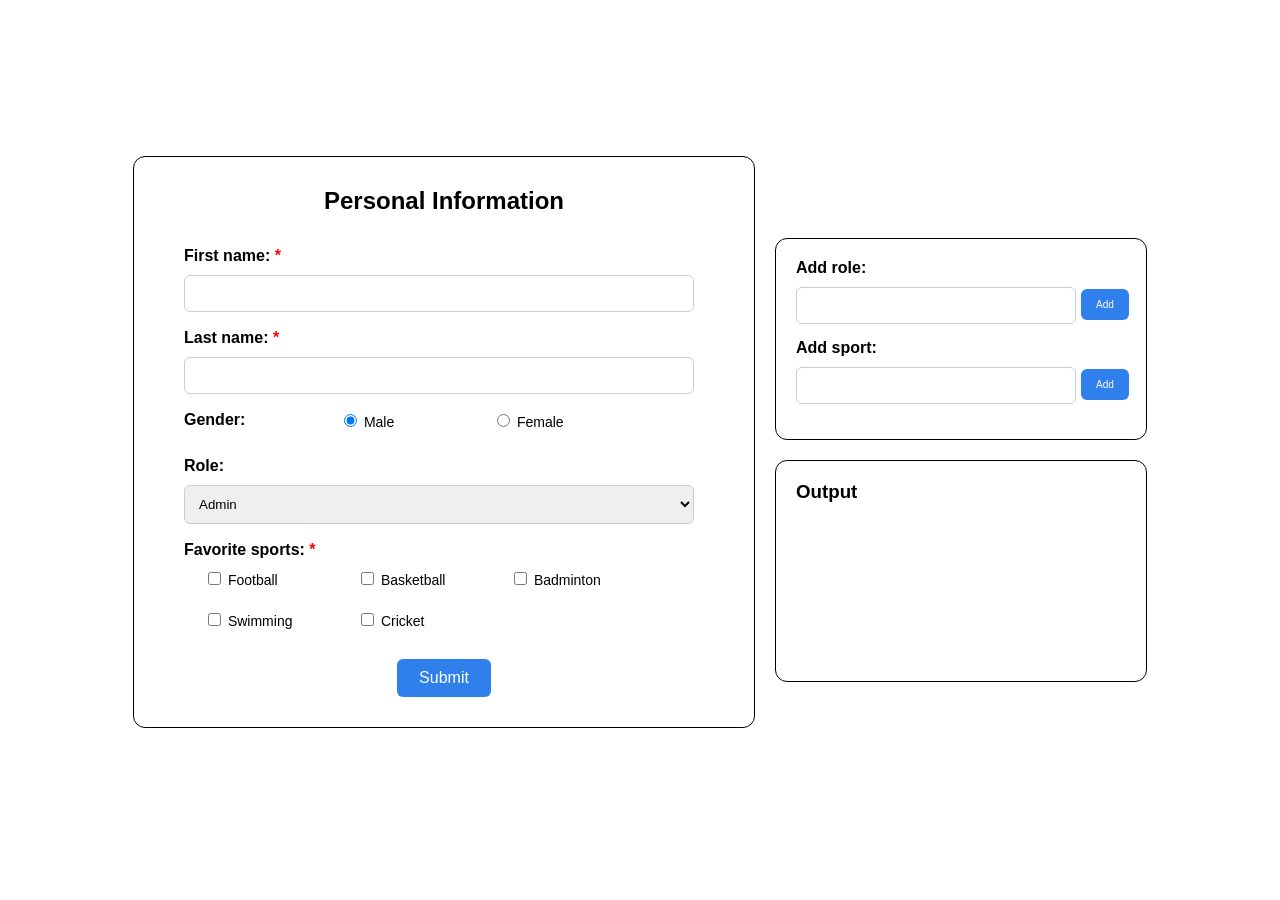
<file: index.html>
<html lang="en">
<head>
  <meta charset="UTF-8">
  <link rel="stylesheet" href="./style.css">
</head>
<body>
    
  <form id="submit-form" method="post" class="form-box">
    <h2>Personal Information</h2>

    <div class="form-group">
      <label for="first-name">
        First name: <span class="required">*</span>
      </label>
      <input type="text" id="first-name" name="first-name" maxlength="30" style="text-transform: capitalize;" required>
      <p id="first-name-error" class="error"></p>
    </div>

    <div class="form-group">
      <label for="last-name">
        Last name: <span class="required">*</span>
      </label>
      <input type="text" id="last-name" name="last-name" maxlength="30" style="text-transform: capitalize;" required>
      <p id="last-name-error" class="error"></p>
    </div>

    <div class="form-group">
      <label class = "gender">Gender:</label>
      <div class="radio-group">
        <label><input type="radio" name="gender" id="male-radio" value="male" checked> Male</label>
        <label><input type="radio" name="gender" id="female-radio" value="female"> Female</label>
      </div>
    </div>

   <div id="role-form-group" class="form-group">
      <label for="role-select">Role:</label>
      <select id="role-select" name="role">
        <option value="admin" selected>Admin</option>
        <option value="operator">Operator</option>
        <option value="user">User</option>
      </select>
    </div>

    <div class="form-group">
      <label>
        Favorite sports: <span class="required">*</span>
      </label>
      <div id="checkbox-group" class="checkbox-group">
        <label><input type="checkbox" name="sports" value="football"> Football</label>
        <label><input type="checkbox" name="sports" value="basketball"> Basketball</label>
        <label><input type="checkbox" name="sports" value="badminton"> Badminton</label>
        <label><input type="checkbox" name="sports" value="swimming"> Swimming</label>
        <label><input type="checkbox" name="sports" value="cricket"> Cricket</label>
      </div>
      <p id="sports-error" class="error"></p>
    </div>

    <div class="submit-wrap">
      <button type="submit" id="submit-button" class="submit-btn">Submit</button>
    </div>

    <div id="toast"></div>

  </form>

  <div>
    <div class="box-add">
      <div id="add-role-group" class="form-group-2">
        <label for="add-role-input">
          Add role:
        </label> 
        <input type="text" id="add-role-input" name="add-role-input" >
        <button type="button" id="add-role-button" class="add-btn">Add</button>
        <p id="duplicate-role-error" class="error"></p>
      </div>

      <div id="add-sports-group" class="form-group-2">
        <label for="add-sport-input">
          Add sport:
        </label>
        <input type="text" id="add-sport-input" name="add-sport-input">
        <button type="button" id="add-sport-button" class="add-btn">Add</button>
        <p id="duplicate-sport-error" class="error"></p>
      </div>
    </div>

    <div id="output" class="box-add">
      <h3>Output</h3>
    </div>
  </div>
    
  <script type="module" src="./main.js"></script>


</body>
</html>
</file>
<file: style.css>
body {
  display: flex;
  font-family: Arial, sans-serif;
  justify-content: center;
  align-items: center;
  gap: 20px;
}

.form-box {
  width: 520px;
  background: #fff;
  border: 1px solid;
  border-radius: 12px;
  padding: 30px 50px;
}

.box-add {
  margin-top: 20px;
  width: 280px;
  background: #fff;
  border: 1px solid;
  border-radius: 12px;
  padding: 20px;
  padding-right: 70px;
}

h2 {
  text-align: center;
  margin-top: 0;
  margin-bottom: 25px;
  
}

.form-group {
  display: flex;
  margin-bottom: 10px;
  flex-wrap: wrap;
  padding-top: 7px;
}

label {
  display: inline-block;
  width: 135px;
  font-weight: bold;
  margin-bottom: 10px;
}

label.gender {
  margin-bottom: 0px;
}

input[type="text"],
select {
  width: 100%;
  padding: 10px;
  border: 1px solid #ccc;
  border-radius: 6px;
  margin-right: 10px;
}

.radio-group,
.checkbox-group {
  font-size: 14px;
  display: flex;
  flex-wrap: wrap;
  gap: 12px 18px;
  padding-left: 20px;
}

.radio-group label,
.checkbox-group label {
  display: inline-block;
  font-weight: normal;
}

.submit-btn {
  background: #2f80ed;
  color: #fff;
  border: none;
  border-radius: 6px;
  padding: 10px 22px;
  font-size: 16px;
  cursor: pointer;
}

.submit-wrap {
  display: flex;
  text-align: center;
  justify-content: center;
  margin-top: 20px;
}

.add-btn {
  background: #2f80ed;
  color: #fff;
  border: none;
  border-radius: 6px;
  padding: 10px 15px;
  font-size: 10px;
  cursor: pointer;
  white-space: nowrap;
  flex-shrink: 0; 
}

button:hover {
  background: #1d68c8;
}

.error {
  color: red;
  margin: 0;
}

.form-group-2 {
  position: relative;
  margin-bottom: 15px;
  box-sizing: border-box;
}

.form-group-2 .add-btn {
  position: absolute;
  left: 100%;
  margin-left: 5px;
  top: 30px;
  
}


.required {
  color: red;
  font-weight: bold;
}

#toast {
  visibility: hidden;
  position: fixed;
  bottom: 30px;
  left: 40%;
  background: #3be34c;
  color: #fff;
  padding: 12px 24px;
  border-radius: 8px;
  font-size: 14px;
  opacity: 0;
  z-index: 1000;
}

#toast.show {
  visibility: visible;
  opacity: 1;
}

#output {
  min-height: 180px;
}

#output h3 {
  margin-top: 0;
}

#output p {
  margin: 8px 0;
}
</file>
